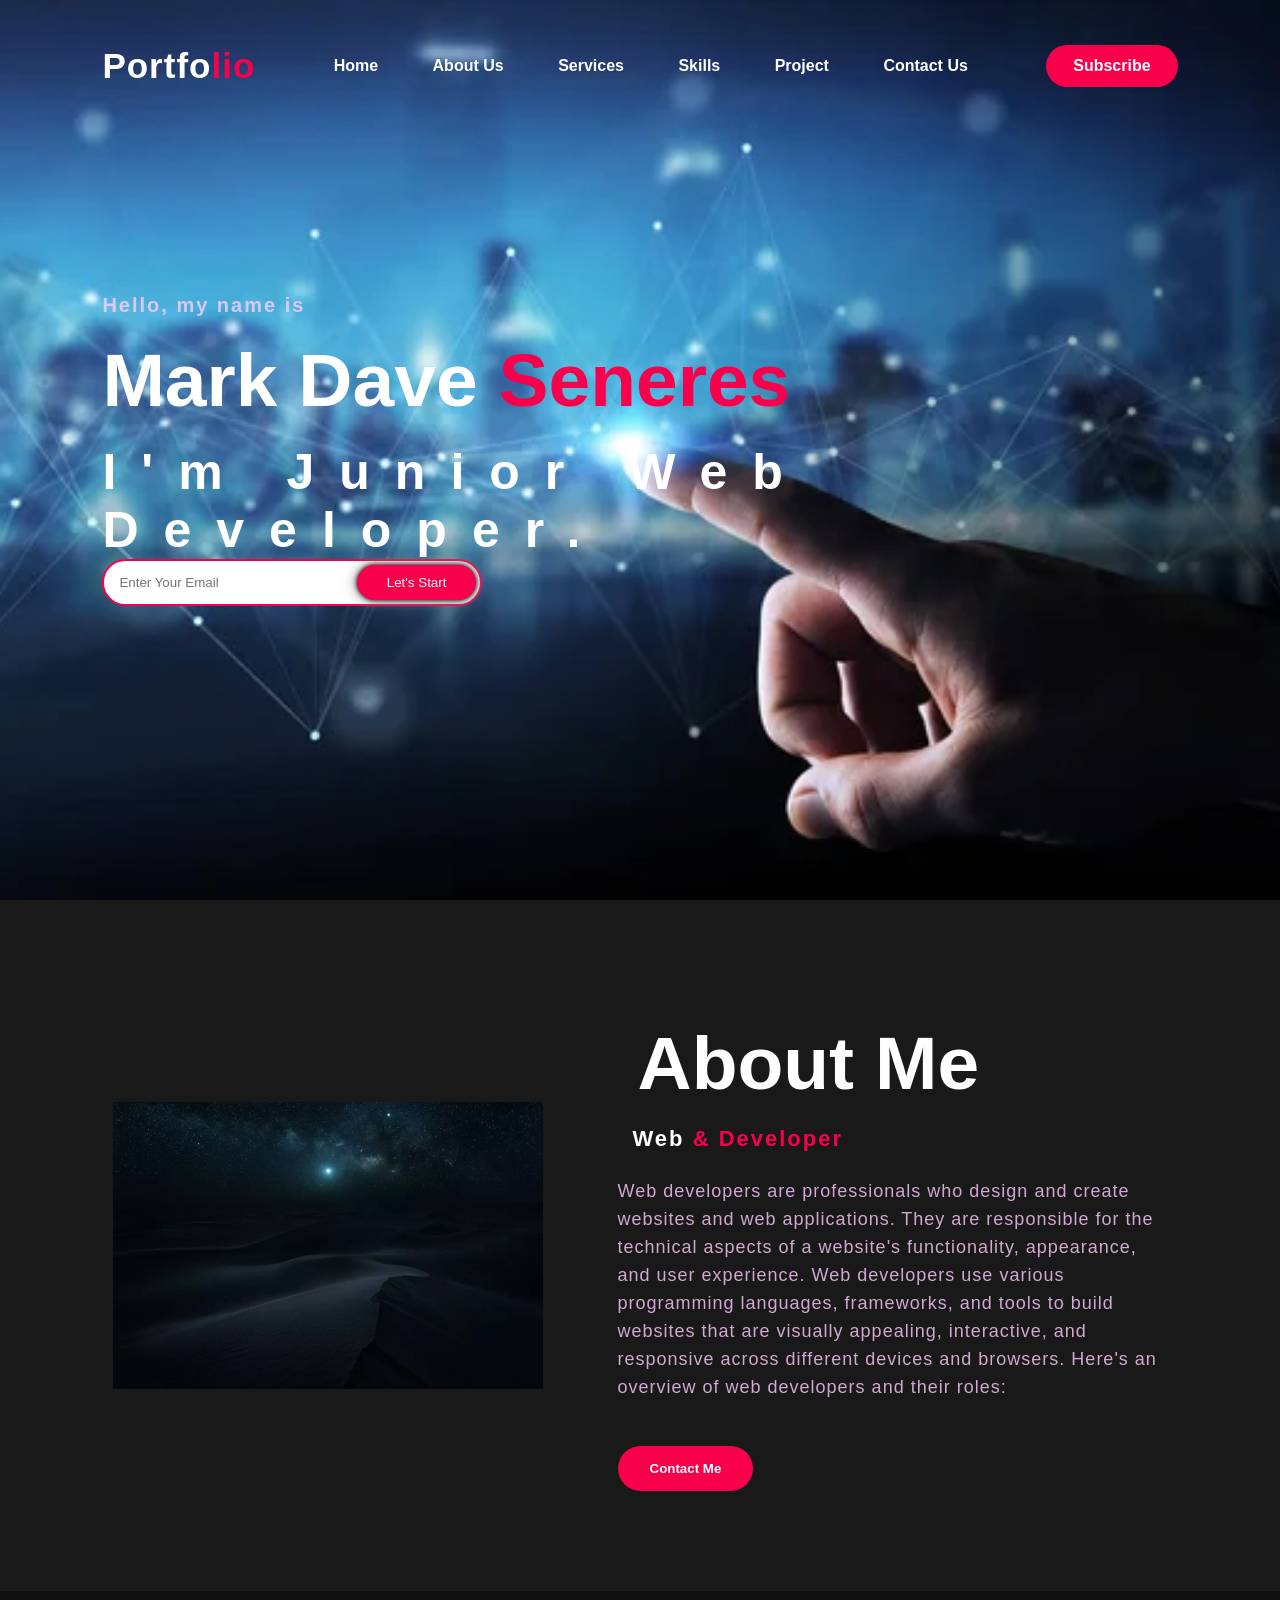
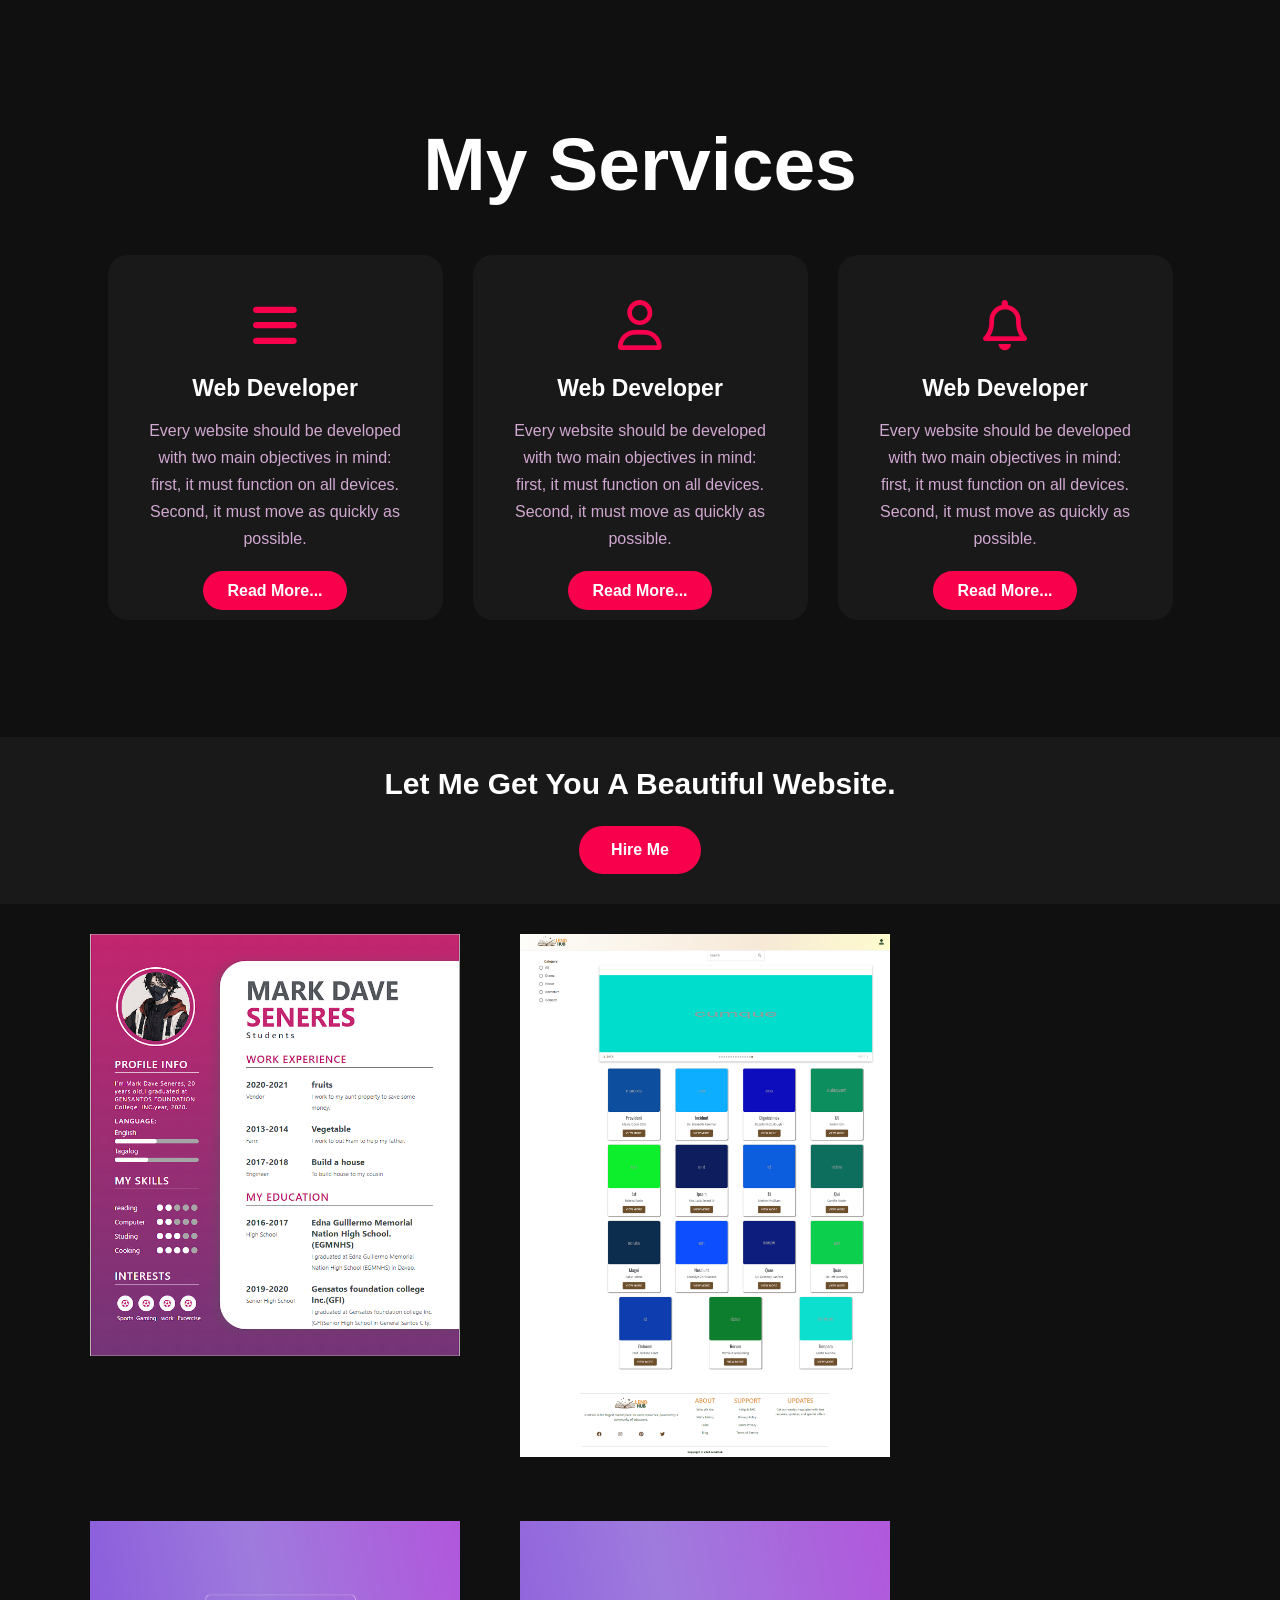
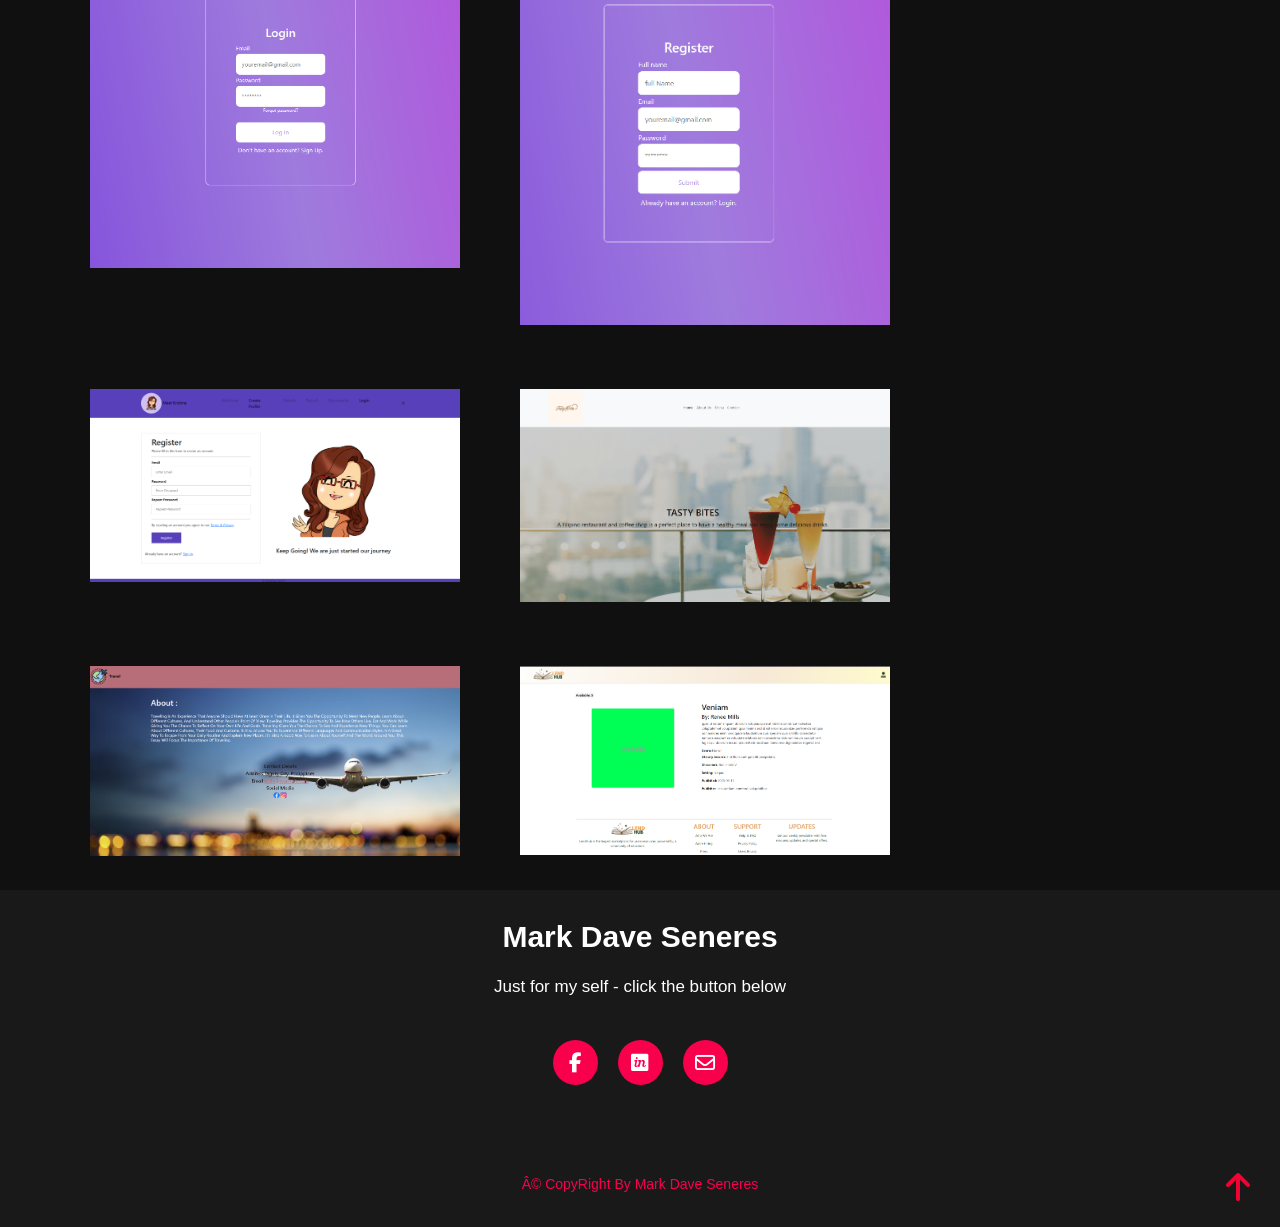
<file: index.html>
<!DOCTYPE html>
<html lang="en">
<head>
    <title>Portfolio Website</title>
    <link rel="stylesheet" type="text/css" href="style.css" />

    <link rel="preconnect" href="https://fonts.googleapis.com">
    <link rel="preconnect" href="https://fonts.gstatic.com" crossorigin>
    <link href="https://fonts.googleapis.com/css2?family=Roboto:wght@100&display=swap" rel="stylesheet">

    <link rel="stylesheet" href="https://cdnjs.cloudflare.com/ajax/libs/font-awesome/6.4.0/css/all.min.css"
     integrity="sha512-iecdLmaskl7CVkqkXNQ/ZH/XLlvWZOJyj7Yy7tcenmpD1ypASozpmT/E0iPtmFIB46ZmdtAc9eNBvH0H/ZpiBw==" 
     crossorigin="anonymous" referrerpolicy="no-referrer" />
    
  
</head>
<body>
    <!--hero Selection start-->

    <div class="hero">
       <nav>
         <h2 class="logo" id="top">Portfo<span>lio</span></h2>
         <ul>
            <li><a href="#">Home</a></li>
            <li><a href="#">About Us</a></li>
            <li><a href="#service">Services</a></li>
            <li><a href="#">Skills</a></li>
            <li><a href="#">Project</a></li>
            <li><a href="#">Contact Us</a></li>
         </ul>
         <a href="#" class="btn">Subscribe</a>
       </nav> 
 
       <div class="content">
         <h4>Hello, my name is</h4>
         <h1>Mark Dave <span>Seneres</span></h1>
         <h3>I'm Junior Web Developer.</h3>
         <div class="newslatter">
           <form>
             <input type="email" name="email" id="mail" placeholder="Enter Your Email">
             <input type="submit" name="submit" value="Let's Start">
           </form>
         </div>
       </div>
    </div>

    <!--About section start-->
    <section class="about">
        <div class="main">
            <img src="./Nights.jpg">
            <div class="about-text">
                <h2>About Me</h2>
                <h5>Web <span>& Developer</span></h5>
                <p> Web developers are professionals who design and create websites and web applications.
                   They are responsible for the technical aspects of a website's functionality, appearance,
                    and user experience. Web developers use various programming languages, frameworks, 
                    and tools to build websites that are visually appealing, interactive, and responsive 
                    across different devices and browsers. Here's an overview of web developers and their roles:</p>
                <button type="button">Contact Me</button>
            </div>
        </div>
    </section>
    
    <!----Service section start--->
    <div class="service" id="service">
      <div class="title">
        <h2>My Services</h2>
      </div>

      <div class="box">
        <div class="card">
          <i class="fa-solid fa-bars"></i>
          <h5>Web Developer</h5>
          <div class="pra">
            <p>Every website should be developed with two main objectives in mind: first, it must 
              function on all devices. Second, it must move as quickly as possible.</p>

            <p style="text-align: center;">
              <a class="button" href="#">Read More...</a>
            </p>
          </div>
        </div>
        <div class="card">
          <i class="fa-regular fa-user"></i>
          <h5>Web Developer</h5>
          <div class="pra">
            <p>Every website should be developed with two main objectives in mind: first, it must 
              function on all devices. Second, it must move as quickly as possible.</p>

            <p style="text-align: center;">
              <a class="button" href="#">Read More...</a>
            </p>
          </div>
        </div>
        <div class="card">
          <i class="fa-regular fa-bell"></i>
          <h5>Web Developer</h5>
          <div class="pra">
            <p>Every website should be developed with two main objectives in mind: first, it must
               function on all devices. Second, it must move as quickly as possible.</p>

            <p style="text-align: center;">
              <a class="button" href="#">Read More...</a>
            </p>
          </div>
        </div>
      </div>
    </div>

    <!-------Contact Me---------->
    <div class="contact-me">
      <p>Let Me Get You A Beautiful Website.</p>
      <a class="button-two" href="#">Hire Me</a>
    </div>

    <!-----Project start------>
    <div class="pro">
      <a href=""> <img src="./Resume.png" alt="resume"></a>
      <a href=""> <img src="./pro.png" alt=""></a>  
      <a href=""> <img src="./login.png" alt=""></a>
      <a href=""> <img src="./regesterpng.png" alt=""></a> 
      <a href=""> <img src="./meet kristine.png" alt=""></a>
      <a href=""> <img src="./tasty.png" alt=""></a>
      <a href=""> <img src="./Travel.png" alt=""></a>
      <a href=""> <img src="./lendhub.png" alt=""></a>
    </div>

   
    <!-----footer start------>
    <footer>
      <p>Mark Dave Seneres</p>
      <p>Just for my self - click the button below</p>
      <br>
      <div class="social">
        <a href="https://www.facebook.com"><i class="fa-brands fa-facebook-f"></i></a>
        <a href="https://www.linkedin.com"><i class="fa-brands fa-invision"></i></a>
        <a href="#"><i class="fa-regular fa-envelope"></i></a>
      </div> 
      <br><br>
      <br><br>
      <p class="end"> © CopyRight By Mark Dave Seneres</p> 
      <div class="up">
        <a href="#top"><i class="fa-solid fa-arrow-up fa-2xl" style="color: #f20232;"></i></a>
      </div>
      
    </footer>
</body>
</html>
</file>
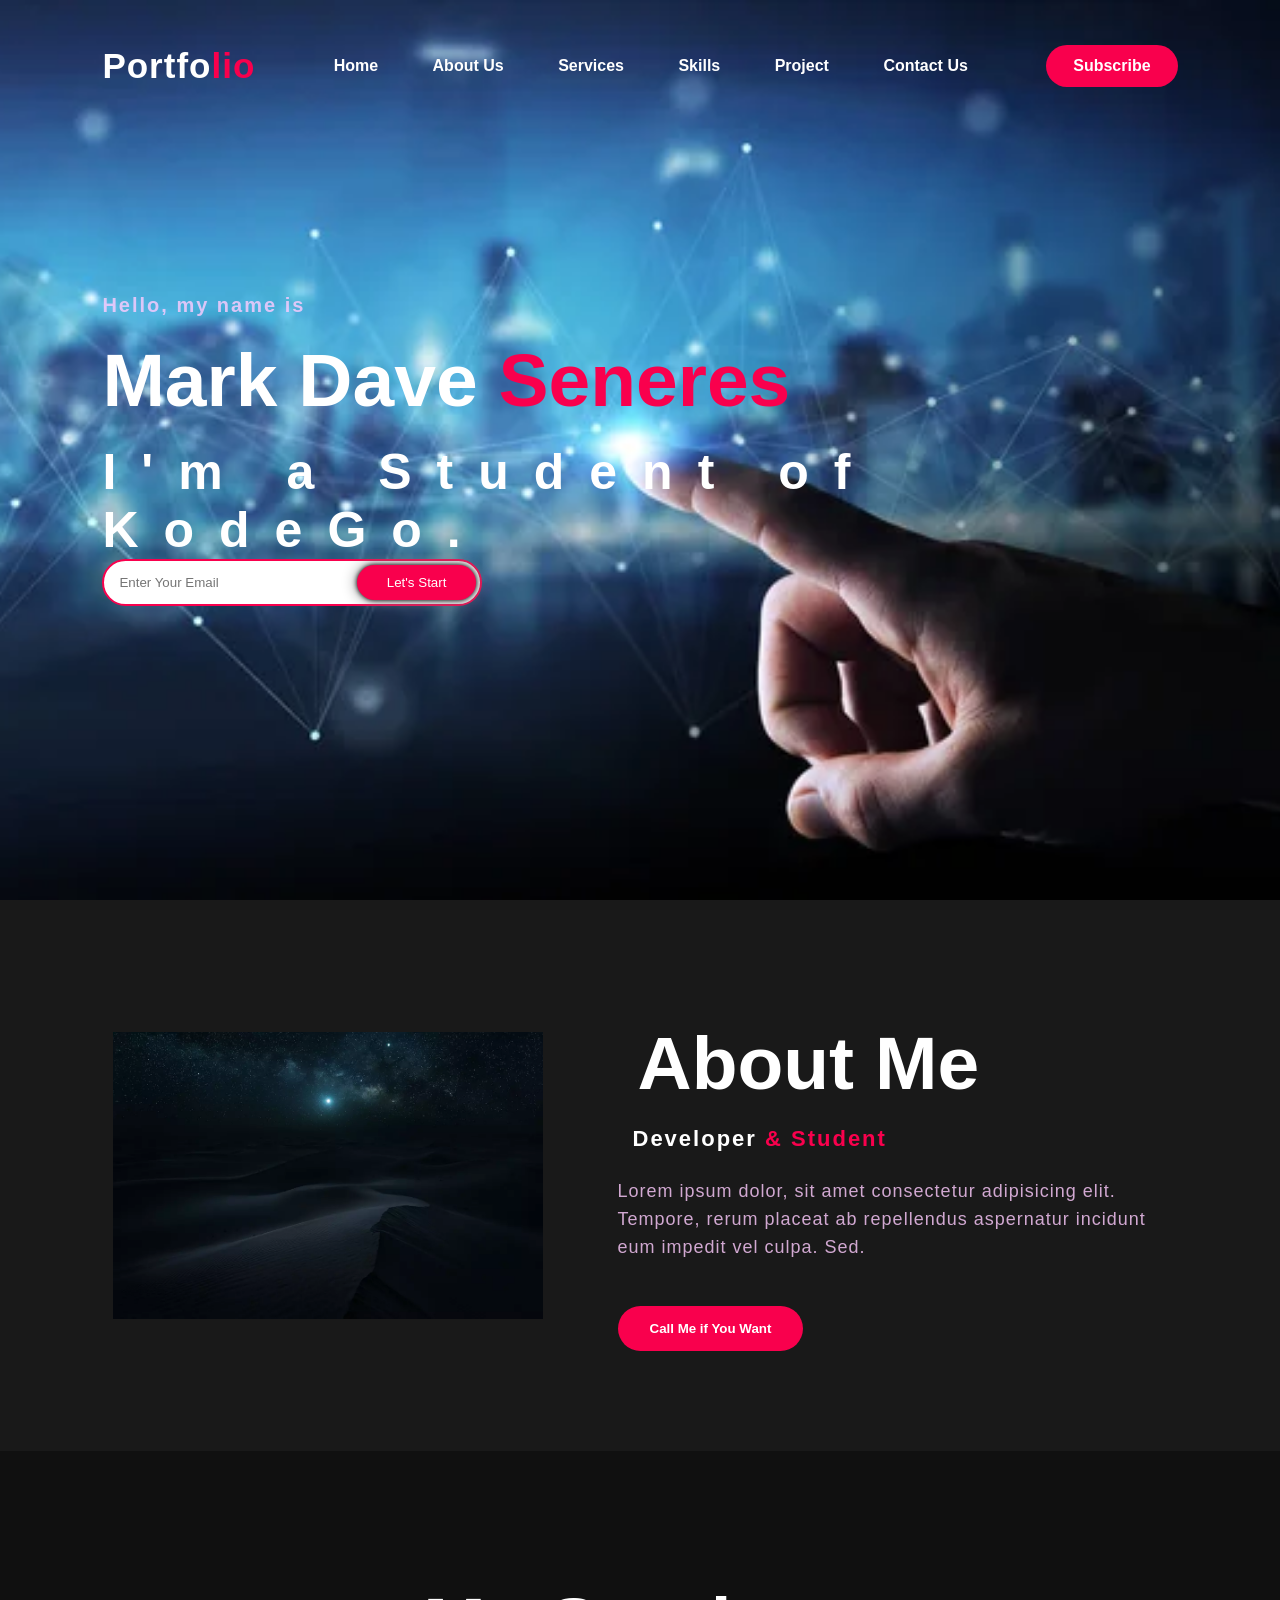
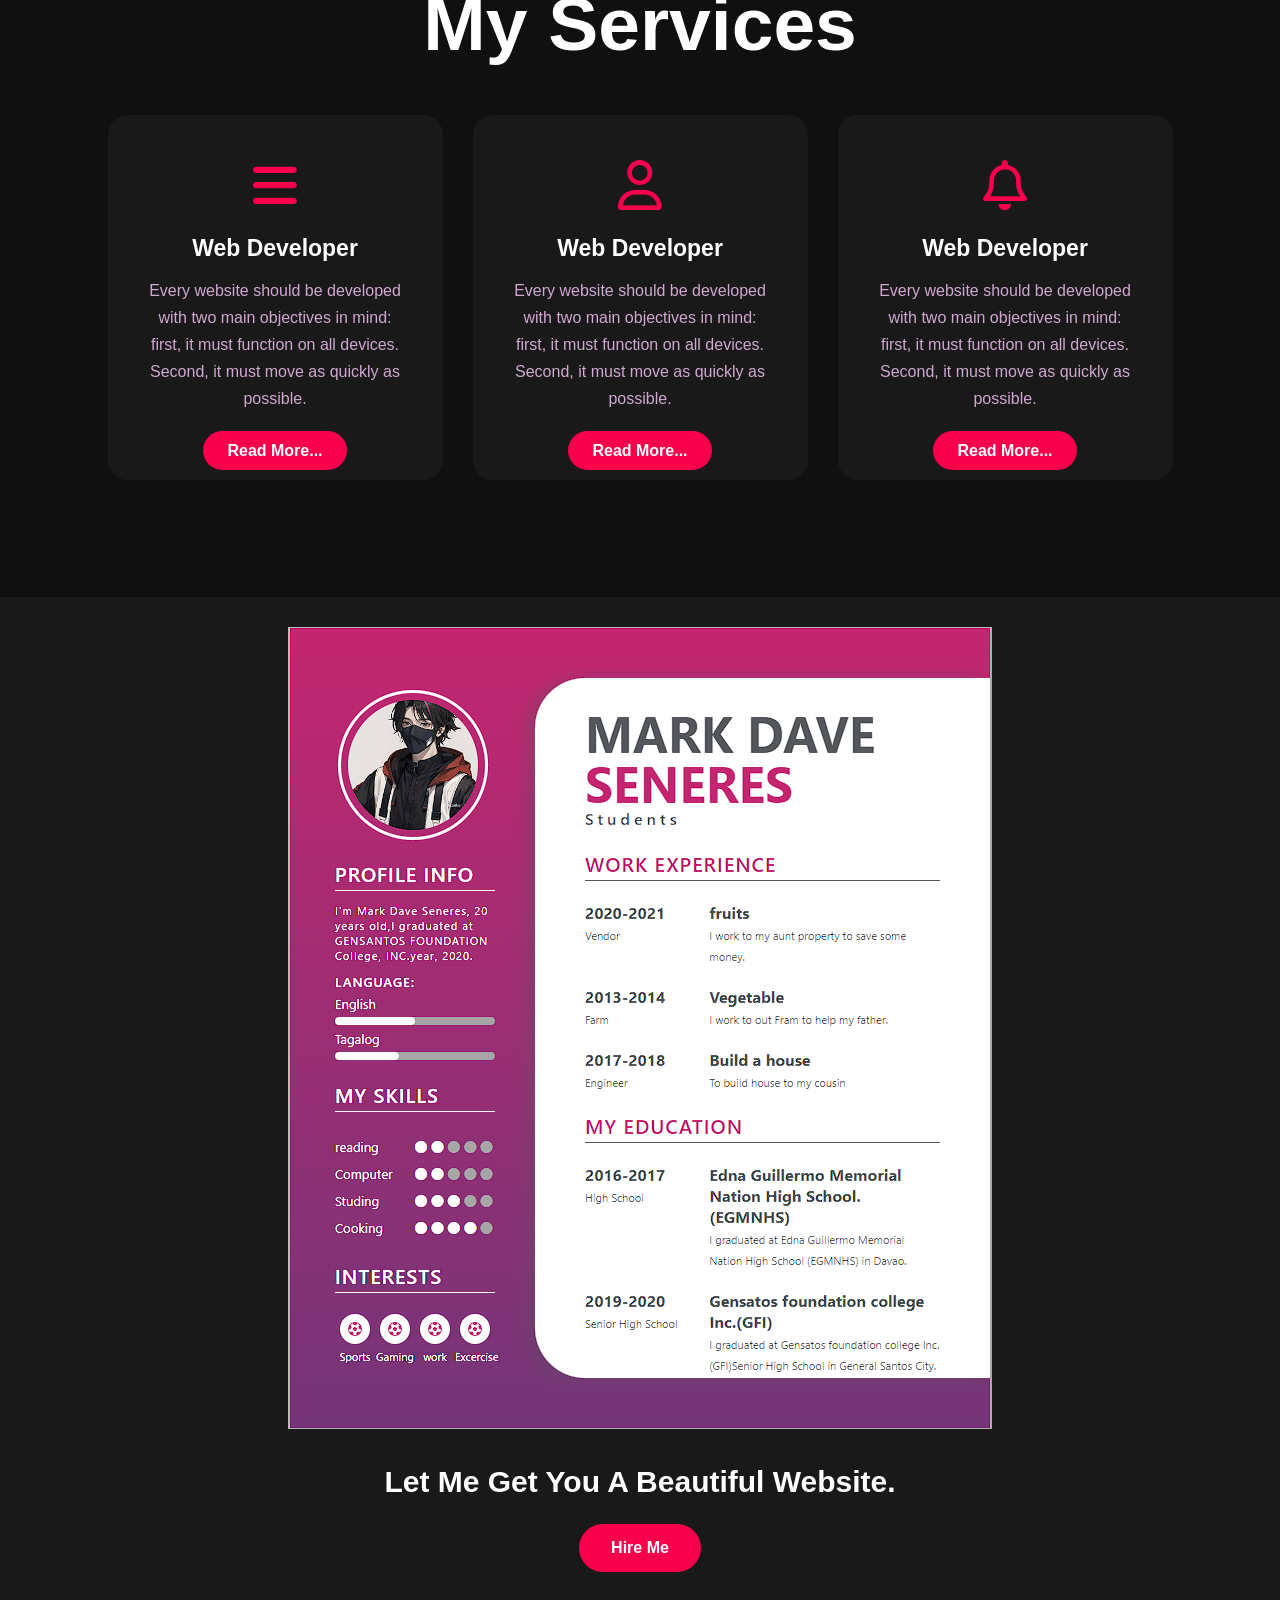
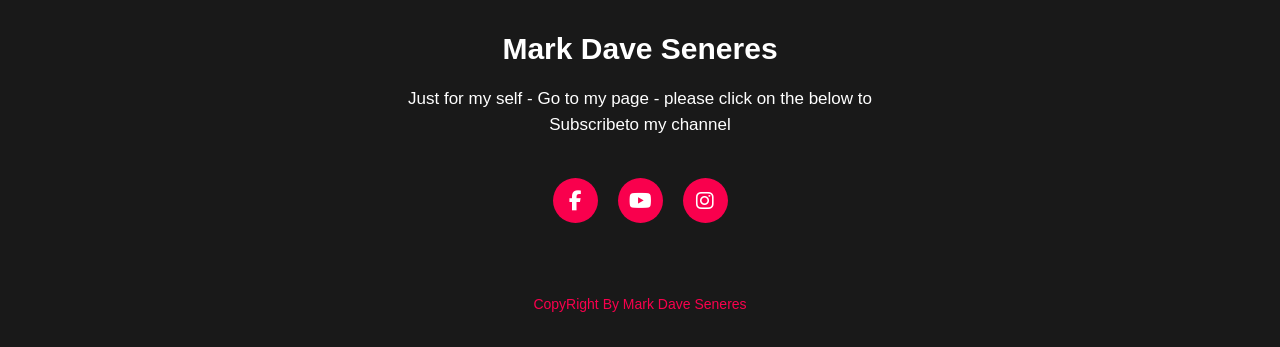
<file: Portfolio_website_css.html>
<!DOCTYPE html>
<html lang="en">
<head>
    <title>Portfolio Website</title>
    <link rel="stylesheet" type="text/css" href="style.css" />

    <link rel="preconnect" href="https://fonts.googleapis.com">
    <link rel="preconnect" href="https://fonts.gstatic.com" crossorigin>
    <link href="https://fonts.googleapis.com/css2?family=Roboto:wght@100&display=swap" rel="stylesheet">

    <link rel="stylesheet" href="https://cdnjs.cloudflare.com/ajax/libs/font-awesome/6.4.0/css/all.min.css"
     integrity="sha512-iecdLmaskl7CVkqkXNQ/ZH/XLlvWZOJyj7Yy7tcenmpD1ypASozpmT/E0iPtmFIB46ZmdtAc9eNBvH0H/ZpiBw==" 
     crossorigin="anonymous" referrerpolicy="no-referrer" />

</head>
<body>
    <!--hero Selection start-->

    <div class="hero">
       <nav>
         <h2 class="logo">Portfo<span>lio</span></h2>
         <ul>
            <li><a href="#">Home</a></li>
            <li><a href="#">About Us</a></li>
            <li><a href="#">Services</a></li>
            <li><a href="#">Skills</a></li>
            <li><a href="#">Project</a></li>
            <li><a href="#">Contact Us</a></li>
         </ul>
         <a href="#" class="btn">Subscribe</a>
       </nav> 
 
       <div class="content">
         <h4>Hello, my name is</h4>
         <h1>Mark Dave <span>Seneres</span></h1>
         <h3>I'm a Student of KodeGo.</h3>
         <div class="newslatter">
           <form>
             <input type="email" name="email" id="mail" placeholder="Enter Your Email">
             <input type="submit" name="submit" value="Let's Start">
           </form>
         </div>
       </div>
    </div>

    <!--About section start-->
    <section class="about">
        <div class="main">
            <img src="./Nights.jpg">
            <div class="about-text">
                <h2>About Me</h2>
                <h5>Developer <span>& Student</span></h5>
                <p>Lorem ipsum dolor, sit amet consectetur adipisicing elit. Tempore,
                rerum placeat ab repellendus aspernatur incidunt eum impedit vel 
                culpa. Sed.</p>
                <button type="button">Call Me if You Want</button>
            </div>
        </div>
    </section>
    
    <!----Service section start--->
    <div class="service">
      <div class="title">
        <h2>My Services</h2>
      </div>

      <div class="box">
        <div class="card">
          <i class="fa-solid fa-bars"></i>
          <h5>Web Developer</h5>
          <div class="pra">
            <p>Every website should be developed with two main objectives in mind: first, it must 
              function on all devices. Second, it must move as quickly as possible.</p>

            <p style="text-align: center;">
              <a class="button" href="#">Read More...</a>
            </p>
          </div>
        </div>
        <div class="card">
          <i class="fa-regular fa-user"></i>
          <h5>Web Developer</h5>
          <div class="pra">
            <p>Every website should be developed with two main objectives in mind: first, it must 
              function on all devices. Second, it must move as quickly as possible.</p>

            <p style="text-align: center;">
              <a class="button" href="#">Read More...</a>
            </p>
          </div>
        </div>
        <div class="card">
          <i class="fa-regular fa-bell"></i>
          <h5>Web Developer</h5>
          <div class="pra">
            <p>Every website should be developed with two main objectives in mind: first, it must
               function on all devices. Second, it must move as quickly as possible.</p>

            <p style="text-align: center;">
              <a class="button" href="#">Read More...</a>
            </p>
          </div>
        </div>
      </div>
    </div>

    <!-------Contact Me---------->
    <div class="contact-me">
      <img src="./Resume.png">
      <br><br>
      <p>Let Me Get You A Beautiful Website.</p>
      <a class="button-two" href="#">Hire Me</a>
    </div>
   
    <!-----footer start------>
    <footer>
      <p>Mark Dave Seneres</p>
      <p>Just for my self - Go to my page - please click on the below 
      to Subscribeto my channel</p>
      <br>
      <div class="social">
        <a href="#"><i class="fa-brands fa-facebook-f"></i></a>
        <a href="#"><i class="fa-brands fa-youtube"></i></a>
        <a href="#"><i class="fa-brands fa-instagram"></i></a>
      </div> 
      <br><br>
      <br><br>
      <p class="end">CopyRight By Mark Dave Seneres</p>
    </footer>

</body>
</html>
</file>
<file: style.css>
* {
    padding: 0;
    margin: 0;
    font-family: 'Josefin', sans-serif;
    box-sizing: border-box;
}
.hero {
    height: 100vh;
    width: 100%;
    background-image: url(./network.jpg);
    background-size: cover;
    background-position: center;
}
nav {
    display: flex;
    align-items: center;
    justify-content: space-between;
    padding-top: 45px;
    padding-left: 8%;
    padding-right: 8%;
}
.logo {
    color: white;
    font-size: 35px;
    letter-spacing: 1px;
    cursor: pointer;
}
span {
    color: #f9004d;
}

nav ul li {
    list-style-type: none;
    display: inline-block;
    padding: 10px 25px;
}  
nav ul li a {
    color: white;
    text-decoration: none;
    font-weight: bold;
    text-transform: capitalize;
}
nav ul li a:hover {
    color: #f9004d;
    transition: .4s;
}
.btn {
    background-color: #f9004d;
    color: white;
    text-decoration: none;
    border: 2px solid transparent;
    font-weight: bold;
    padding: 10px 25px;
    border-radius: 30px;
    transition: transform .4s;
}
.btn:hover {
    transform: scale(1.2);
} 

.content {
    position: absolute;
    top: 50%;
    left: 8%;
    transform: translateY(-50%);
}
h1 {
    color: white;
    margin: 20px 0px 20px;
    font-size: 75px;
}
h3 {
    color: white;
    letter-spacing: 25px;
    font-size: 50px;
}
h4 {
    color: #fcfc;
    letter-spacing: 2px;
    font-size: 20px;
}
.newslatter form {
    width: 380px;
    max-width: 100%;
    position: relative;
}
.newslatter form input:first-child {
    display: inline-block;
    width: 100%;
    padding: 14px 130px 14px 15px;
    border: 2px solid #f9004d;
    outline: none;
    border-radius: 30px;
}
.newslatter form input:last-child {
    position: absolute;
    display: inline-block;
    outline: none;
    border: none;
    padding: 10px 30px;
    border-radius: 30px;
    background-color: #f9004d;
    color: white;
    box-shadow: 0px 0px 5px #000, 0px 0px 15px #858585;
    top: 6px;
    right: 6px;
}
.about {
    width: 100%;
    padding: 100px 0px;
    background-color: #191919;
}
.about img {
    height: auto;
    width: 430px;
}
.about-text {
    width: 550px;
}
.main {
    width: 1130px;
    max-width: 95%;
    margin:  0 auto;
    display: flex;
    align-items: center;
    justify-content: space-around;
}
.about-text h2 {
    color: white;
    font-size: 75px;
    text-transform: capitalize;
    margin: 20px;
}
.about-text h5 {
    color: white;
    letter-spacing: 2px;
    font-size: 22px;
    margin-bottom: 25px;
    text-transform: capitalize;
}
.about-text p {
    color: #fcfc;
    letter-spacing: 1px;
    line-height: 28px;
    font-size: 18px;
    margin-bottom: 45px;
}
button {
    background-color: #f9004d;
    color: white;
    text-decoration: none;
    border: 2px solid transparent;
    font-weight: bold;
    padding: 13px 30px;
    border-radius: 30px;
    transition: .4s;
}
button:hover {
    background-color: transparent;
    border: 2px solid #f9004d;
    cursor: pointer;
}
.service {
    background: #101010;
    width: 100%;
    padding: 100px 0px;
}
.title h2 {
    color: white;
    font-size: 75px;
    width: 1130px;
    margin: 30px auto;
    text-align: center;
}
.box {
    display: flex;
    justify-content: center;
    align-items: center;
    min-height: 400px;
}
.card {
    height: 365px;
    width: 335px;
    padding: 20px 35px;
    background: #191919;
    border-radius: 20px;
    margin: 15px;
    position: relative;
    overflow: hidden;
    text-align: center;
}
.card i {
    font-size: 50px;
    display: block;
    text-align: center;
    margin: 25px 0px;
    color: #f9004d;
}
h5 {
    color: white;
    font-size: 23px;
    margin: 15px;
}
.pra p {
    color: #fcfc;
    font-size: 16px;
    line-height: 27px;
    margin-bottom: 25px;
}
.card .button {
    background-color: #f9004d;
    color: white;
    text-decoration: none;
    border: 2px solid transparent;
    font-weight: bold;
    padding: 9px 22px;
    border-radius: 30px;
    transition: .4s;
}
.card .button:hover {
    background-color: transparent;
    border: 2px solid #f9004d;
    cursor: pointer; 
}
.contact-me {
    width: 100%;
    height: 300%;
    background: #191919;
    display: flex;
    align-items: center;
    flex-direction: column;
    justify-content: center;
    padding: 30px;
}

.contact-me p {
    color: white;
    font-size: 30px;
    font-weight: bold;
    margin-bottom: 25px;
}
.contact-me .button-two {
    background-color: #f9004d;
    color: white;
    text-decoration: none;
    border: 2px solid transparent;
    font-weight: bold;
    padding: 13px 30px;
    border-radius: 30px;
    transition: .4s;
}

.contact-me .button-two:hover{
    background-color: transparent;
    border: 2px solid #f9004d;
    cursor: pointer; 
}

.pro {
    padding-left: 60px;
    background-color: #101010;
    display: flex;
    flex-wrap: wrap;
    position: relative;
  
}

.pro img {
    height: auto;
    width: 430px;
    padding: 30px;
   
}
footer {
    position: relative;
    width: 100%;
    background: #191919;
    display: flex;
    flex-direction: column;
    align-items: center;
    justify-content: space-evenly;
    padding: 30px;
}
footer p:nth-child(1) {
    font-size: 30px;
    color: white;
    margin-bottom: 20px;
    font-weight: bold;
}
footer p:nth-child(2) {
    color: white;
    font-size: 17px;
    width: 500px;
    text-align: center;
    line-height: 26px;
}
.social {
    display: flex;
}
.social a {
    width: 45px;
    height: 45px;
    display: flex;
    align-items: center;
    justify-content: center;
    background: #f9004d;
    border-radius: 50%;
    margin: 22px 10px;
    color: white;
    text-decoration: none;
    font-size: 20px;
}
.social a:hover{
    transform: scale(1.3);
    transition: .3s; 
}
.end {
    position: absolute;
    color: #f9004d;
    bottom: 35px;
    font-size: 14px;
}
.up {
    color: #f9004d;
    display: flex;
    align-self: flex-end ;
}
</file>
